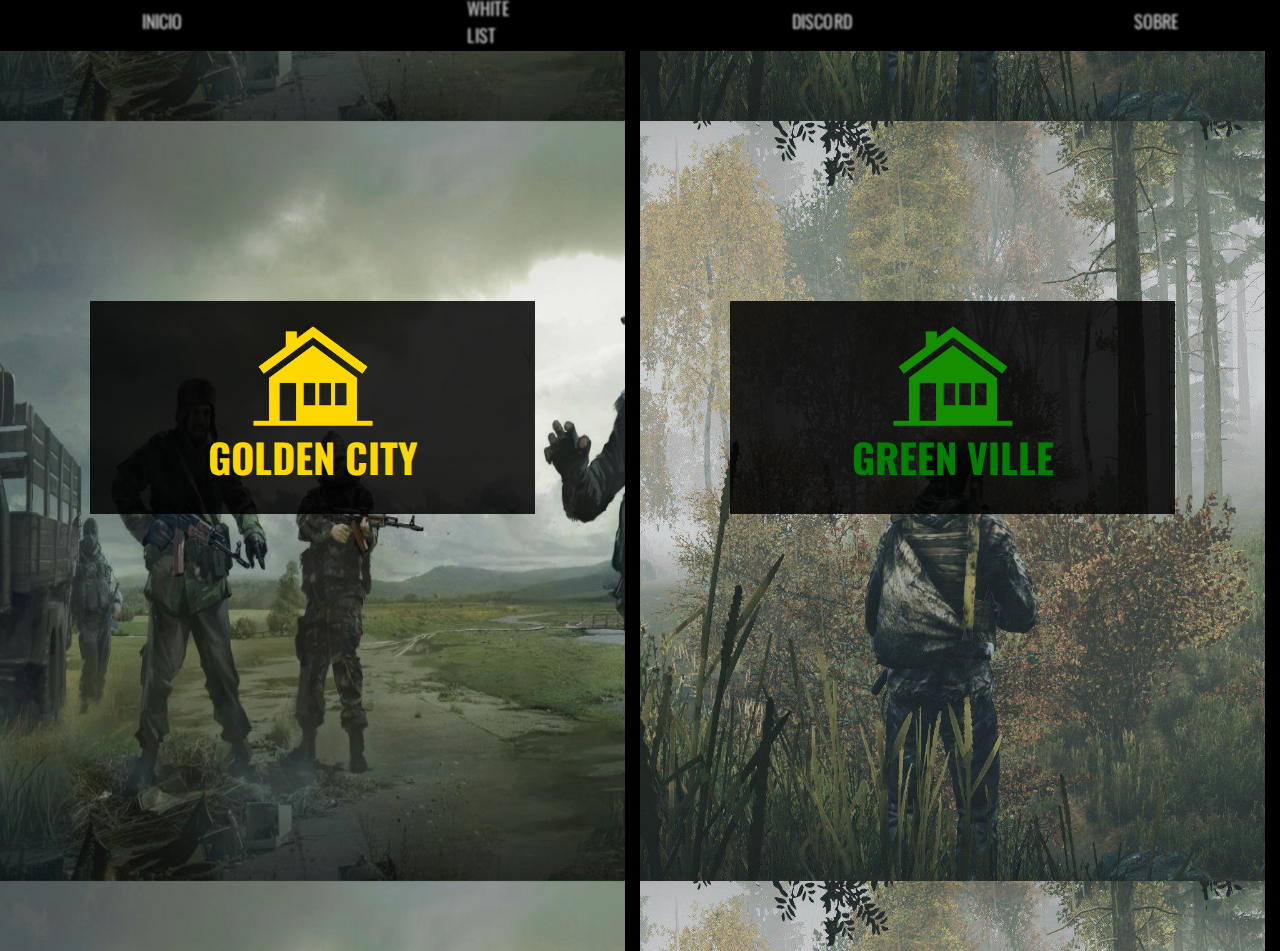
<file: html/servidores.html>
<!DOCTYPE html>
<html lang="en">

<head>
    <meta charset="UTF-8">
    <meta name="viewport" content="width=device-width, initial-scale=1.0">
    <link rel="shortcut icon" href="../image/logoverde.png">
    <link rel="stylesheet" href="../css/servidores.css">
    <link href="https://fonts.googleapis.com/css2?family=Oswald&display=swap" rel="stylesheet">
    <title>Servidores - Haufen</title>
</head>

<body>
    <nav class="barra">
        <ul>
            <li><a href="../index.php">Inicio</a></li>
            <li><a href="../html/wl.html">White List</a></li>
            <li><a href="https://discord.gg/QsYqCMm" target="_blank">Discord</a></li>
            <li><a href="../html/sobre.html">Sobre</a></li>


        </ul>
    </nav>

    <section>
        <div class="slide" id="golden">
            <div class="spaceCity">
                <img src="../image/golden.png" alt="" class="imgCity">
                <h1 class="titGolden"> Golden City</h1>
            </div>
            <div class="serv">
                <h2>O que é Golden City ?</h2>
                <p>Golden City é o nosso servidor de Role Play do jogo ARMA III(3), nele somos cidadões e podemos
                    trabalhar em várias coisas, entrar em facções e até mesmo se eleger como prefeito podendo fazer
                    alterações em impostos e outros. Sistema esse que só pode ser encontrado em nosso servidor. O RP de
                    Golden City, assim como Green Ville, é um hard RP. Então devemos lembrar que você necessitara
                    interagir com os outros cidadões para conseguir suas coisas. Vale a pena ressaltar que o mod
                    principal Golde City Roleplay é um mod criado pela nossa staff para o nosso servidor, com o objetivo
                    de trazer uma experiência única no nosso RP. </p>

                <h2>ModPack</h2>
                <ul>
                    <li>Golden City Roleplay (Mod Exclusivo)</li>
                    <li>Task Force Radio</li>
                    <li>CBA_A3</li>
                </ul>
            </div>
        </div>

        <div class="slide">
            <div class="spaceCity">
                <img src="../image/green.png" alt="" class="imgCity">
                <h1 class="titGreen"> Green Ville</h1>
            </div>
            <div class="serv">
                <h2>O que é Green Ville ?</h2>
                <p>Green Ville é o nosso servidor de Role Play do jogo DayZ, nele somos sobreviventes de um mundo
                    pós-apocalítico. Em um RP voltado mais para a sobrevivência, em Green Ville podemos criar
                    comunidades, bases, amigos e inimigos, mas lembre-se, sempre tentando sobreviver. Para maior
                    imersividade e para não ser punido leia as regras </p>

                <h2>ModPack</h2>
                <ul>
                    <li>[Remastered] Arma Weapon Pack</li>
                    <li>Notes</li>
                    <li>GoreZ</li>
                    <li>CreepyZombies</li>
                    <li>MedicalAttention</li>
                    <li>MuchStuffPack</li>
                    <li>MunghardsItempack</li>
                    <li>DeerIsle</li>
                    <li>GVRP (Mod Exclusivo)</li>
                    <li>Community-Online-Tools</li>
                    <li>CF</li>
                </ul>
                <h2>História</h2>
                <h4>07 JANEIRO DE 2019</h4>

                <p>
                    <b> Fox News;</b> Muito bom dia meus caros espectadores! Foi registrada hoje a primeira morte pelo
                    novo
                    vírus HG-P4, os cientistas ainda não sabem muito sobre a origem desse vírus, mas um estudo básico
                    feito no laboratório do governo russo indica que seja um vírus existente no mundo desde meados de
                    1980 que sofreu grande mutação devido ao mal descarte de tecnologias radioativas e poluição, sabe-se
                    que o vírus tem alto índice de contágio por ser disseminado facilmente pelo ar, mas somente um caso
                    foi confirmado até hoje, mais atualizações fique ligado na Fox News. </p>


                <h4>16 JANEIRO DE 2019</h4>
                <p>
                    <b>Fox News;</b> Uma boa noite a todos espectadores, estamos aqui hoje com o presidente Olak Diak,
                    para falar
                    um pouco sobre o vírus HG-P4, que vem se disseminando no país em uma velocidade fora de controle,
                    chegando a 15.000 casos em 1 semana.
                    <br>
                    [...]
                    <br>
                    <b> Olak Diak;</b> Agradeço a oportunidade de falar em rede nacional sobre essa disseminação viral
                    que está
                    acontecendo, por enquanto só sabemos que essa doença é disseminada pelo ar, podendo passar de uma
                    pessoa
                    para outra como uma gripe comum, por enquanto toda nossa recomendação é o isolamento total, fiquem
                    em
                    casa, será distribuídos comidas para todas famílias que serão deixadas na porta de suas casas pelo
                    exército, quaisquer atualizações estarei entrando ao-vivo para comunicar toda a população!</p>

                <h3>O ÚLTIMO CONTATO</h3>
                <h4>Fox News; 03 Fevereiro de 2019</h4>

                <p> <b>HORAS - 7.00 P.M</b>
                    <br>
                    Tudo virou um caos! infelizmente a comida está acabando, o exercito não tem mais recursos bélicos e
                    suprimentos para manter a ordem da população, não temos mais noticias da real situação que se
                    encontra o mundo, o exército abriu cerca de 10 centros de refugiados, as evacuações continuam,
                    aguarde nos centros de suas cidades para a chegada da guarda nacional, acreditamos que tudo ficará
                    bem!
                    <br>
                    <br>
                    <b> HORAS - 17.30 P.M</b>
                    <br>
                    Os primeiros contaminados estão apresentando comportamento estranhos pós morte, segundo cientistas e
                    médicos a morte cerebral não acontece, possibilitando movimentação de membros inconscientemente,
                    infelizmente não sabe se isso acontece com todos por ser um fato que aconteceu com menos de 30% dos
                    mortos pelo vírus, DEUS TENHA PIEDADE DE NÓS!</p>

                <h3>O FIM DO INÍCIO DE TUDO - 05 MAIO DE 2019</h3>

                <p>O exercito ficou sem suprimentos, o Presidente Olak autoriza bombardeio e fuzilamento de todos civis
                    em centros urbanos e centros de refugiados, já não há mais solução para humanidade, já é certo que
                    após a morte pelo vírus HG-P4 em até 15 dias você irá virar um deles, um morto-vivo ou melhor um
                    zumbi, muitas pessoas conseguiram fugir tentando salvar suas vidas de bombardeios ou dos
                    fuzilamentos, não se tem uma cura, muitos tentam fugir de Deer Isle, mas sem muito exito, uma grande
                    parte da população acredita que esse vírus não atingiu outros paises, mas infelizmente é algo que
                    nunca saberemos.
                    CAMBIO FINAL .</p>

                <p># História escrita por Leon.</p>


            </div>
        </div>

    </section>

</body>

</html>
</file>
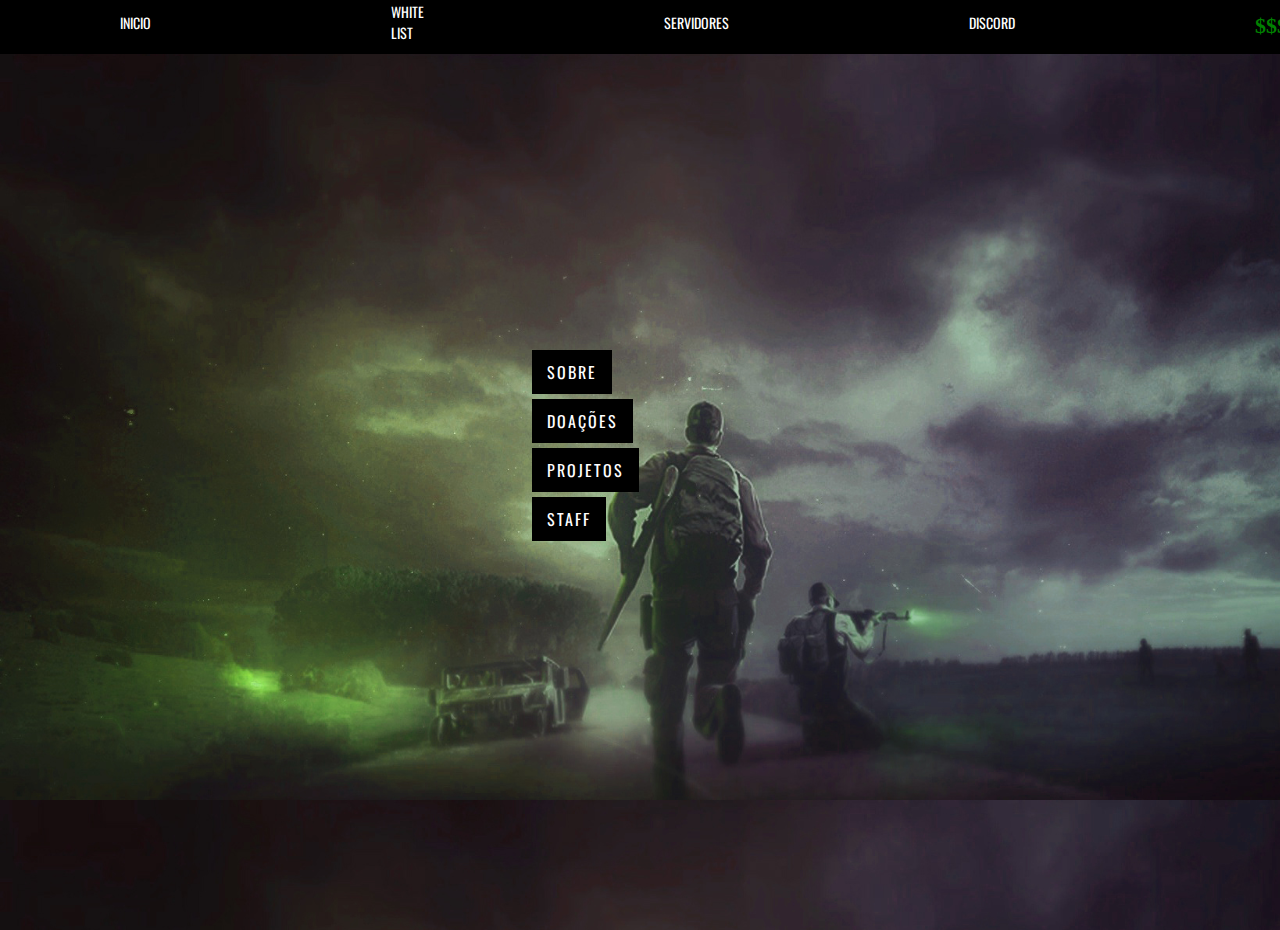
<file: html/sobre.html>
<!DOCTYPE html>
<html lang="en">

<head>
    <meta charset="UTF-8">
    <meta name="viewport" content="width=device-width, initial-scale=1.0">
    <link rel="shortcut icon" href="../image/logoverde.png">
    <link href="https://fonts.googleapis.com/css2?family=Oswald&display=swap" rel="stylesheet">
    <link rel="stylesheet" href="../css/sobre.css">
    <title> Informações - Haufen</title>
</head>

<body>


    <nav class="barra">
        <ul>
            <li><a href="../index.php">Inicio</a></li>
            <li><a href="../html/wl.html">White List</a></li>
            <li><a href="../html/servidores.html">Servidores</a></li>
            <li><a href="https://discord.gg/QsYqCMm" target="_blank">Discord</a></li>
            <li><a href="#" class="donate"><b>$$$</b></a></li>
        </ul>
    </nav>


    <div class="test">
        <div id="desc">
            <ul>
                <li data-text="sobre"><a href="#" id="sobre">Sobre</a> </li>
                <li data-text="doacoes"><a href="#" id="doacoes">Doações</a></li>
                <li data-text="projetos"><a href="#" id="projetos">Projetos</a></li>
                <li data-text="staff"><a href="#" id="staff">Staff</a></li>
            </ul>
        </div>
        <div id="desc2">
            <ul>
                <li id="infoSobre" class="animacaoPre">
                    <h1>Sobre</h1>
                    <div class="artigos">
                        <h2>O que é a comunidade Haufen?</h2>
                        <p> Primeiramente, seja bem-vindo a nossa comunidade, sei que está curioso para saber quem nós
                            somos, então deixe-me nos apresentar. A comunidade Haufen é um grupo de jovens players
                            (jogadores) e programadores, que buscam com seus
                            servidores, a partir do estilo de jogo Role Play(RP), maior imersão na sua jogatina.
                            Tornando elas mais divertidas e realistas!! Imersão essa que buscamos trazer a partir de
                            nossas épicas histórias e modpacks únicos. Para mais informações sobre os nossos servidores,
                            histórias
                            e modpacks veja na aba <b>SERVIDORES</b>.</p>

                        <p>
                            Nossa Staff se dedica bastante para trazer a melhor qualidade em nossos servidores, tentando
                            sempre trazer novas atualizações e novos mods. Além disso, tentamos manter sempre uma
                            interação com
                            nossos membros, seja com espaço para mostrarem suas histórias de seus
                            personagens/comunidades, chat de sugestões
                            ou com eventos em nossos servidores. Procuramos sempre ser uma comunidade amigável e
                            inclusiva, buscando sempre expandir a nossa família.
                        </p>
                        <p>
                            Caso tenha se interessado e não faz parte da nossa comunidade faça nossa <b>WHITE LIST</b> e
                            entre em nosso <b> DISCORD</b>.
                        </p>
                        <img src="../image/logo.png" alt="Logo" class="sobreLogo">
                    </div>


                </li>
                <li id="infoDoacao" class="animacaoPre">
                    <h1>Doações</h1>
                    <div class="artigos">
                        <h2>Para que serve as doações ?</h2>
                        <p> A Haufen é uma comunidade autônoma que se mantem com a ajuda de nossos participantes. Suas
                            doções ajudam a manter o servidor e nos encoraja em nosso trabalho. Além disso, você tera a
                            oportunidade de ser recompensado com presentes em nossos servidores.</p>
                        <h2>Como você pode doar?</h2>
                        <p>Para doar click no cifrão no canto superior direito, lá você será redirecionando para o nosso
                            /(Paypal)/. </p>

                        <img src="../image/retrato.jpg" alt="" class="imgDoacao">

                    </div>


                </li>
                <li id="infoProjeto" class="animacaoPre">
                    <h1>Projetos</h1>
                    <div class="artigos">
                        <h2>Nossos projetos atuais:</h2>
                        <p>Para informações mais detalhadas de algum de nossos projetos vá para aba <b>SERVIDORES</b> !!
                        </p>


                        <img src="../image/white.png" alt="" class="projeto_list"> <label>Green Ville</label>
                        <br>
                        <img src="../image/white.png" alt="" class="projeto_list"> <label>Golden City</label>

                        <h2>Futuros Projetos:</h2>
                        <img src="../image/white.png" alt="" class="projeto_list"> <label>Rust</label>
                        <br>
                        <img src="../image/white.png" alt="" class="projeto_list"> <label>GTAV</label>
                        <br>
                        <img src="../image/white.png" alt="" class="imgProjetos">
                    </div>

                </li>
                <li id="infoStaff" class="animacaoPre">
                    <h1>Staff</h1>

                    <h3>Conheça um pouco da nossa Staff.</h3>
                    <div class="staff_perfil">
                        
                        <img src="../image/fundo8.jpg" alt="" class="imgStaff">
                    
                        <div>
                        <h2>Yasmin Carvalho</h2>
                        <p>Olá meu nome é Yasmin, tenho 17 anos. Jogo desde os 6 anos e sou apaixonada por programação.</p>
                        </div>
                    </div>
                    <div class="staff_perfil">
                        <img src="../image/fundo8.jpg" alt="" class="imgStaff">
                        <div>
                        <h2>Yasmin Carvalho</h2>
                        <p>Olá meu nome é Yasmin, tenho 17 anos. Jogo desde os 6 anos e sou apaixonada por programação.</p>
                        </div>
                    </div>
                    <div class="staff_perfil">
                        <img src="../image/fundo8.jpg" alt="" class="imgStaff">
                        <div>
                        <h2>Yasmin Carvalho</h2>
                        <p>Olá meu nome é Yasmin, tenho 17 anos. Jogo desde os 6 anos e sou apaixonada por programação.</p>
                        </div>
                    </div>


                </li>
            </ul>

        </div>
    </div>



    <script src="../js/sobre.js"></script>
</body>

</html>
</file>
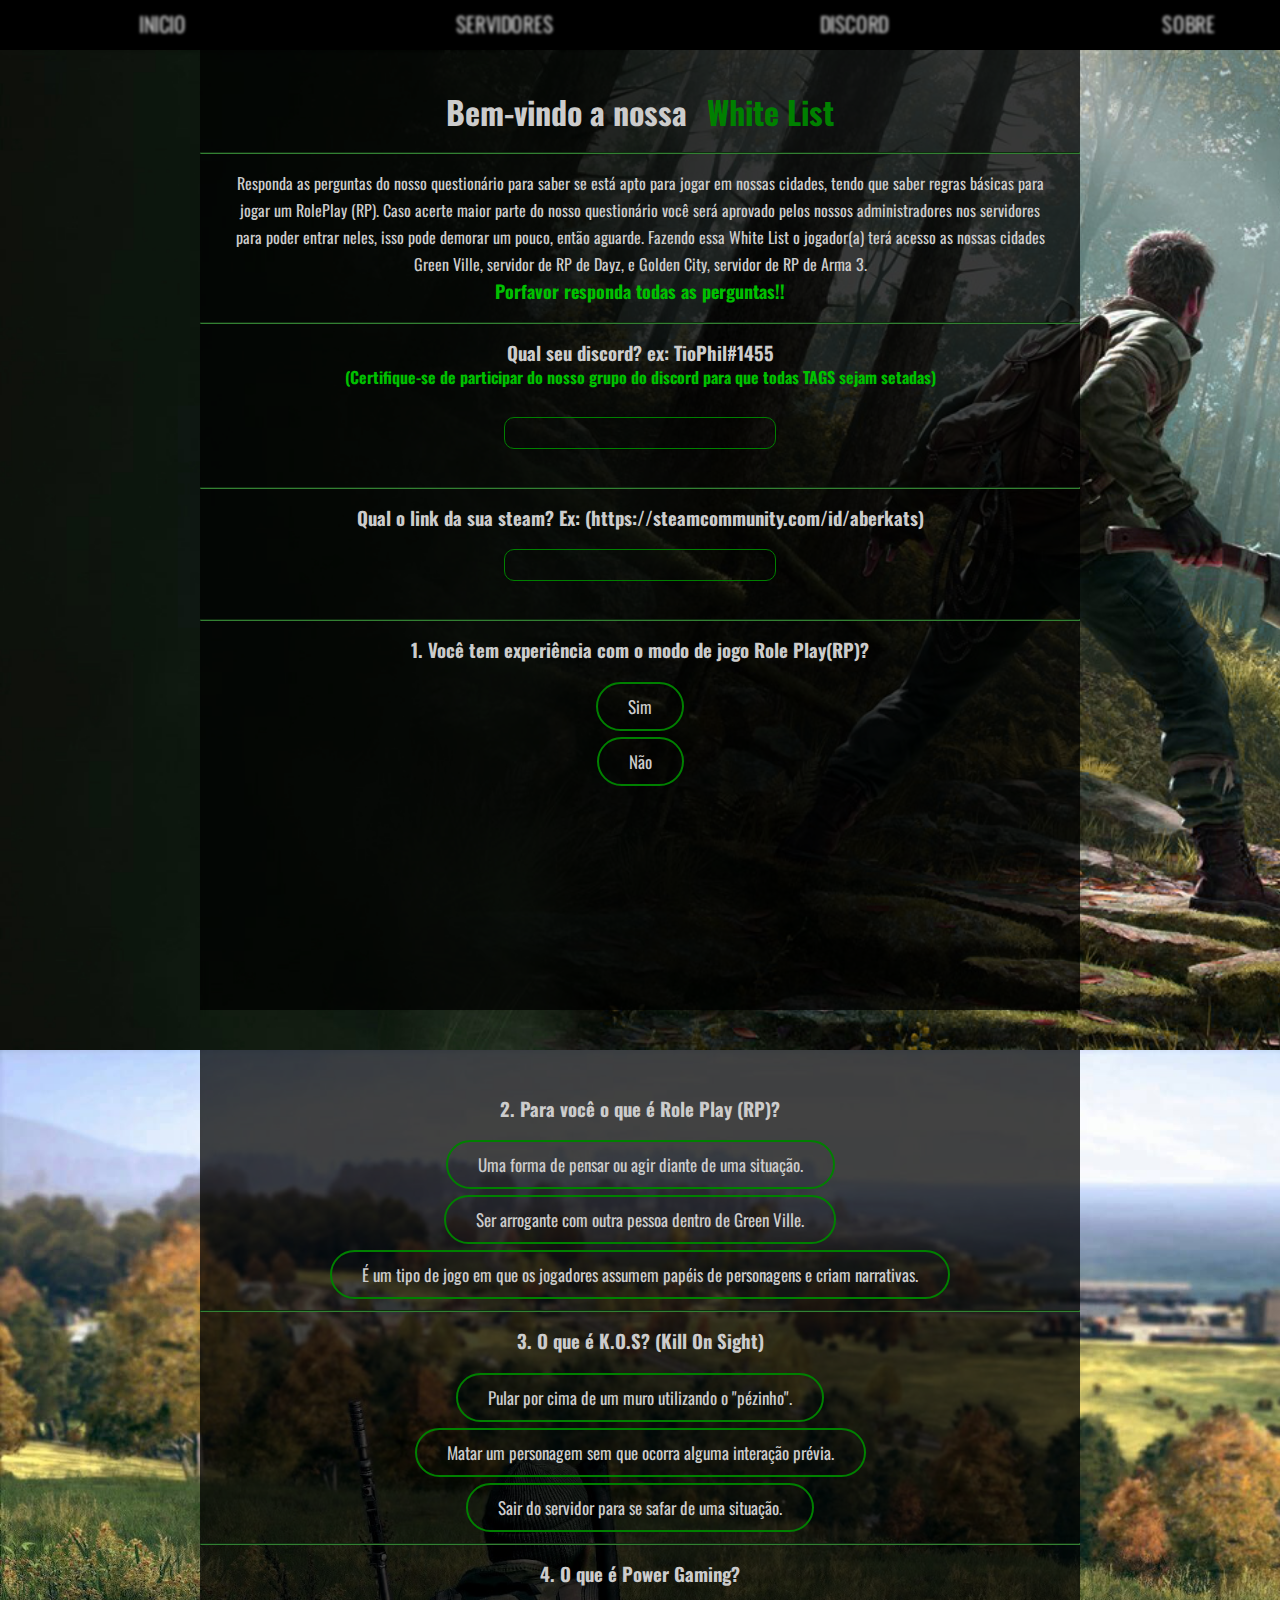
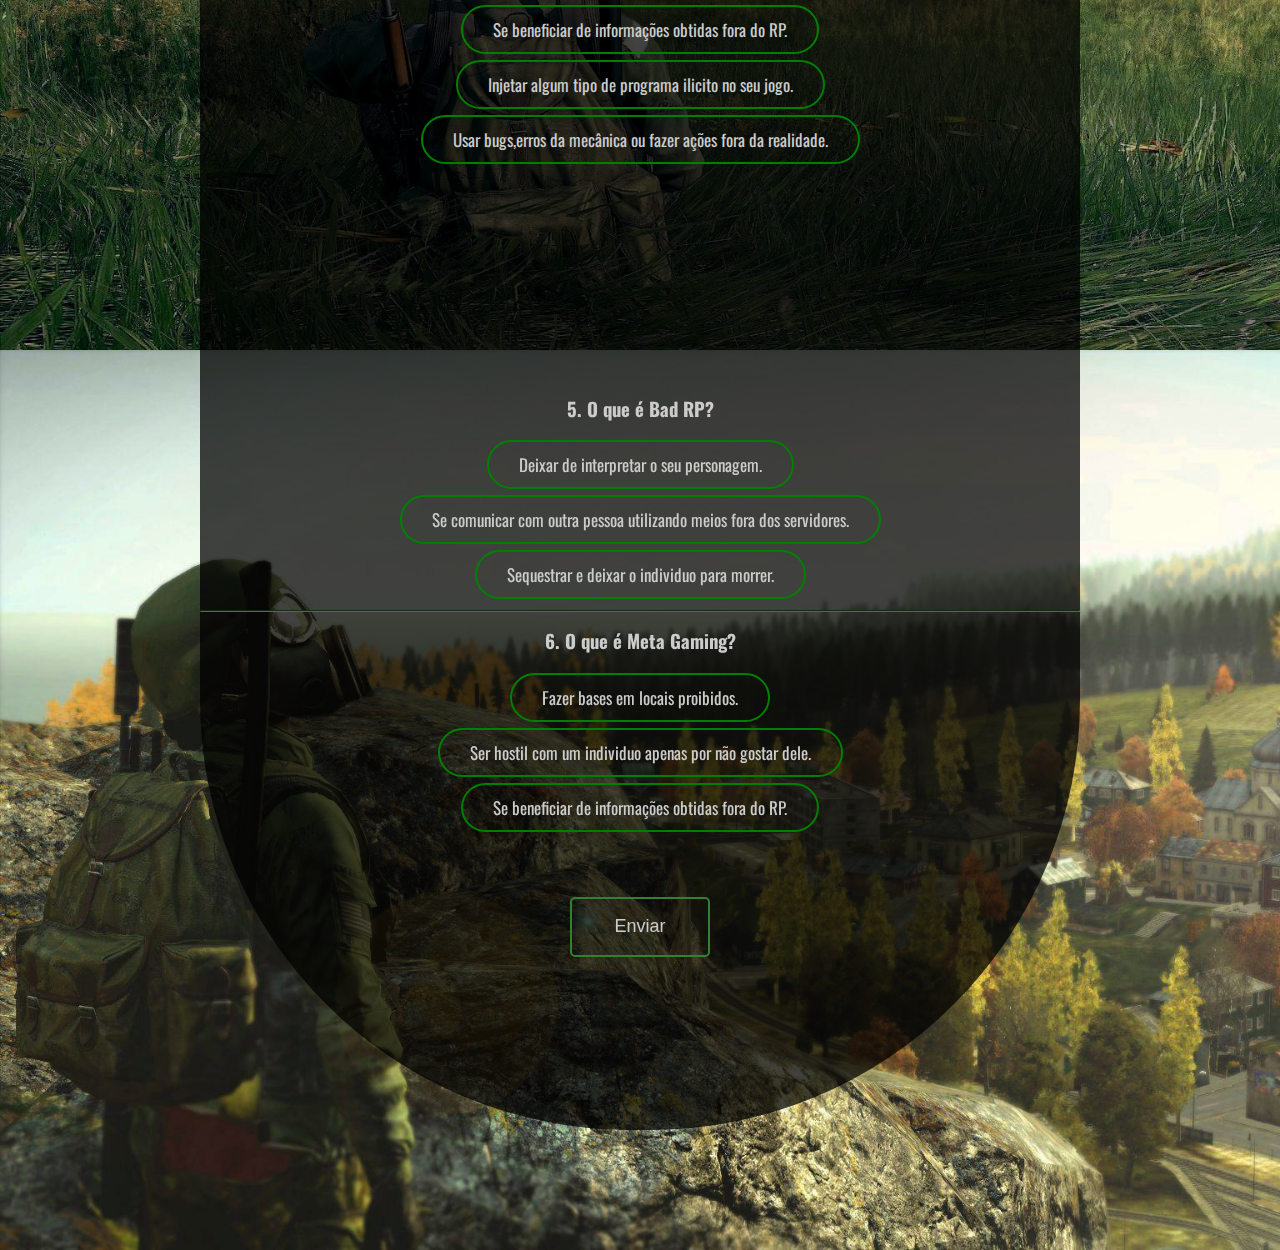
<file: html/wl.html>
<!DOCTYPE html>
<html lang="en">

<head>
    <meta charset="UTF-8">
    <meta name="viewport" content="width=device-width, initial-scale=1.0">
    <link rel="shortcut icon" href="../image/logoverde.png">
    <link rel="stylesheet" href="../css/wl.css">
    <link href="https://fonts.googleapis.com/css2?family=Oswald&display=swap" rel="stylesheet">

    <title>White List - Haufen</title>
</head>

<body>



    <nav class="barra">
        <ul>
            <li><a href="../index.php">Inicio</a></li>
            <li><a href="../html/servidores.html" >Servidores</a></li>
            <li><a href="https://discord.gg/QsYqCMm" target="_blank" >Discord</a></li>
            <li><a href="../html/sobre.html" >Sobre</a></li>
        </ul>
    </nav>




        <div class="container">
            <form name="WhitleList" method="POST" action="../php/wl.php">
            <div class="section">
                
                <div class="quadrado">
                    <div class="tituloDiv">
                        <h1>Bem-vindo a nossa </h1>
                        <h1 class="p2TituloDiv"> White List </h1>
                    </div>

                    <hr>

                    <p id="descricaoWL"> Responda as perguntas do nosso questionário para saber se está apto para jogar
                        em
                        nossas
                        cidades, tendo que saber regras básicas para jogar um RolePlay (RP). Caso acerte maior parte do
                        nosso
                        questionário você será aprovado pelos nossos administradores nos servidores para poder entrar
                        neles,
                        isso
                        pode demorar um pouco, então aguarde. Fazendo essa White List o jogador(a) terá acesso as nossas
                        cidades
                        Green Ville, servidor de RP de Dayz, e Golden City, servidor de RP de Arma 3.
                        <br>
                        <b class="aviso">Porfavor responda todas as perguntas!!</b> 
                    </p>
                    <hr>

                    <div class="div_pergunta">
                        
                            <h3>Qual seu discord? ex: TioPhil#1455</h3>
                            <h4 id="DiscordObs">(Certifique-se de participar do nosso grupo do discord para que todas
                                TAGS
                                sejam
                                setadas)</h4>
                            <input type="text" name="discord" id="discord" maxlength="25">


                            <hr>


                            <h3>Qual o link da sua steam? Ex: (https://steamcommunity.com/id/aberkats)</h3>
                            <input type="text" name="steam" id="steam" maxlength="60">

                            <hr>

                            <div id="q1">
                                <h3>1. Você tem experiência com o modo de jogo Role Play(RP)?</h3>

                                <input type="radio" name="resposta1" value="T" id="r1"><label for="r1"> Sim </label>
                                <br>
                                <input type="radio" name="resposta1" value="F" id="r2"><label for="r2"> Não </label>
                            </div>



                    </div>
                </div>
            
            </div>
            <div class="section">
                
                <div class="quadrado">
                    <div class="div_pergunta">
                        <div id="q2">
                            <h3>2. Para você o que é Role Play (RP)?</h3>

                            <input type="radio" name="resposta2" value="F" id="r3" required> <label for="r3"> Uma
                                forma
                                de pensar ou agir
                                diante de uma situação. </label>
                            <br>
                            <input type="radio" name="resposta2" value="F" id="r4" required> <label for="r4"> Ser
                                arrogante com outra pessoa
                                dentro de Green Ville.<span></span></label>
                            <br>
                            <input type="radio" name="resposta2" value="T" id="r5" required> <label for="r5"> É um
                                tipo
                                de jogo em que os
                                jogadores assumem papéis de personagens e criam narrativas.</label>

                        </div>

                        <hr>

                        <div id="q3">
                            <h3>3. O que é K.O.S? (Kill On Sight)</h3>

                            <input type="radio" name="resposta3" value="F" id="r6" required><label for="r6"> Pular
                                por
                                cima de um muro
                                utilizando o "pézinho".</label>
                            <br>
                            <input type="radio" name="resposta3" value="T" id="r7" required><label for="r7"> Matar
                                um
                                personagem sem que
                                ocorra alguma interação prévia.</label>
                            <br>
                            <input type="radio" name="resposta3" value="F" id="r8" required> <label for="r8"> Sair
                                do
                                servidor para se safar
                                de uma situação.</label>

                        </div>
                        <hr>

                        <div id="q4">
                            <h3>4. O que é Power Gaming? </h3>

                            <input type="radio" name="resposta4" value="F" id="r9"><label for="r9" required> Se
                                beneficiar de informações
                                obtidas fora do RP. </label>
                            <br>
                            <input type="radio" name="resposta4" value="F" id="r10"><label for="r10" required>
                                Injetar
                                algum tipo de programa
                                ilicito no seu jogo. </label>
                            <br>
                            <input type="radio" name="resposta4" value="T" id="r11"><label for="r11" required> Usar
                                bugs,erros da mecânica ou
                                fazer ações fora da realidade. </label>

                        </div>

                    </div>


                </div>
            
            </div>
            <div class="section">
                
                <div class="quadrado" id="quadradoEspecial">
                    <div class="div_pergunta">
                        <div id="q5">
                            <h3>5. O que é Bad RP?</h3>

                            <input type="radio" name="resposta5" value="T" id="r12"> <label for="r12" required>
                                Deixar
                                de interpretar o seu
                                personagem.</label>
                            <br>
                            <input type="radio" name="resposta5" value="F" id="r13"> <label for="r13" required> Se
                                comunicar com outra pessoa
                                utilizando meios fora dos servidores.</label>
                            <br>
                            <input type="radio" name="resposta5" value="F" id="r14"><label for="r14" required>
                                Sequestrar e deixar o
                                individuo para morrer.</label>

                        </div>

                        <hr>

                        <div id="q6">
                            <h3>6. O que é Meta Gaming?</h3>

                            <input type="radio" name="resposta6" value="F" id="r15"> <label for="r15" required>
                                Fazer
                                bases em locais
                                proibidos.</label>
                            <br>
                            <input type="radio" name="resposta6" value="F" id="r16"> <label for="r16" required> Ser
                                hostil com um individuo
                                apenas por não gostar dele.</label>
                            <br>
                            <input type="radio" name="resposta6" value="T" id="r17"> <label for="r17" required> Se
                                beneficiar de informações
                                obtidas fora do RP.</label>

                        </div>

                        <br>
                    
                        <button type="submit" id="botao">Enviar</button>
                        
                    </div>

                </div>
            
            </div>
        </form>
        </div>
    








    <script src="../js/wl.js"></script>
</body>

</html>
</file>
<file: css/servidores.css>
body{
    margin: 0;
    padding: 0;
    font-family: 'Oswald', sans-serif;
    overflow-x: hidden;
   overflow-y: hidden;
    
}

.barra ul{

    align-items: center;
    margin: 0;
    padding: 0;
    background-color: black;
    height: 51px;
    display: flex;
    
    }
.barra ul li{
    list-style: none;
    margin: 0px 100px;
    transition: 0.5s;
    
    }  
.barra ul li a{
    margin-top: -10px;
    display: block;
    position: relative;
    text-decoration: none;
    padding: 5px 47px;
    color: white;
    font-size: 14px;
    text-transform: uppercase;
    transition: 0.5s;
    
    }
.barra ul:hover li a{
        transform: scale(1.3);
        opacity: .8;
        filter: blur(1px);
    }
.barra ul li a:hover{
      
        opacity: 1;
        filter: blur(0);
    }
.barra ul li a:before{
    content: '';
    position: absolute;
    top: 36.9px;
    left: 30px;
    width: 60%;
    height: 10%;
    background: green;
    transition:  1s;
    transform-origin: right;
    transform: scale(0);
    z-index: -1;
    }    
.barra ul li a:hover:before{
    transition: transform 1s;
    transform-origin: left;
    transform: scale(1);
    }
    



section{
    position: absolute;
    width: 100%;
    height:100vh ;
    display: flex;
    border-right: 2px solid black;
    
}

section .slide{
    position: relative;
    background: #0f0;
    height: 100%;
    flex: 1;
    border-right: 15px solid black;
    overflow: hidden;
    transition: .5s ease-in-out;
}


section .slide:hover{
    flex-grow: 5;
    overflow-x: hidden;
    overflow-y: scroll;
}

section #golden{
    overflow: hidden;
    
}

section .slide:nth-child(1){
    background: url(../image/fundo5.jpg);
    background-size: 1200px 760px;
    background-position: center;
}

section .slide:nth-child(2){
    background: url(../image/fundo8.jpg);
    background-size: 1200px 760px;
    background-position: center;
}

section .slide .serv{
    position: sticky;
    bottom: 0;
    margin: 50px;
    padding: 60px;
    background: black;
    color: white;
    display: none;
   overflow: hidden;
}



section .slide:hover .serv{
transition: .2s;
display: block;
   
}

section .slide .spaceCity {
    text-align: center;
    text-transform: uppercase;
    margin: 250px 90px 0px 90px;
    font-size: 20px;
    background: rgba(0, 0, 0, 0.849);
    overflow: hidden;
}

section .slide:hover .spaceCity{
    visibility: hidden;
    opacity: 0;
    transition: .5s;
    transform: translateY(100px);
}


.titGolden{
    color: gold;
    margin-top: -20px;
}
.titGreen{
    color: green;
    margin-top: -20px;
}

.imgCity{
    margin-top: 10px;
    height: 130px;
    width: 130px;
}
</file>
<file: css/sobre.css>
body{
    margin: 0;
    padding: 0;
    font-family: 'Oswald', sans-serif;
    background:url(../image/fundo4.jpg);
    background-size: 1500px 800px;
    transition: all .3s;
    overflow: hidden;
}

    .barra ul{

    align-items: center;
    margin: 0;
    padding: 0;
    background-color: black;
    height: 54px;
    display: flex;
    
    }

    .barra ul li{
    list-style: none;
    margin: 0px 60px;
    transition: 0.5s;
    
    }
    
    .barra ul li a{
    margin-top: -10px;
    display: block;
    position: relative;
    text-decoration: none;
    padding: 5px 60px;
    color: white;
    font-size: 14px;
    text-transform: uppercase;
    transition: 0.5s;
    
    }
    
    .barra ul:hover li a{
        transform: scale(1.3);
        opacity: .8;
        filter: blur(1px);
    }
    .barra ul li a:hover{
      
        opacity: 1;
        filter: blur(0);
    }
    .barra ul li a:before{
    content: '';
    position: absolute;
    top: 36.9px;
    left: 30px;
    width: 60%;
    height: 10%;
    background: green;
    transition:  1s;
    transform-origin: right;
    transform: scale(0);
    z-index: -1;
    }
    
    .barra ul li a:hover:before{
    transition: transform 1s;
    transform-origin: left;
    transform: scale(1);
    
    }



    .donate{
        margin-top: -2px !important;
        color: green !important;
        font-size: 22px !important;
        font-family: none;
    }



    #desc{
    display: flex;
    justify-content: center;
    align-items: center;
    min-height: 100vh;
    overflow: hidden;
    margin-top: -56px;
    margin-right: 250px;
    margin-left: 100px;

        
    }

    #desc ul, #desc2 ul{
        position: relative;
        display: flex;
        flex-direction: column;
    }

    #desc ul li, #desc2 ul li{
        list-style: none;
    }

    #desc ul li a {
        position: relative; 
        display: inline-block;
        padding: 10px 15px;
        text-decoration: none;
        background: black;
        color: white;
        text-transform: uppercase;
        letter-spacing: 2px;
        overflow: hidden;
        transition: 0.5s;
        z-index: 1;
    }
  

    #desc ul li a:hover{
        transform: scale(1.3);
        z-index: 1000;
        background: green;
        opacity: 1;
    }
   
    
       
    #desc2 h1{
     overflow: hidden;
    text-transform: uppercase;
    color: white;
    border: 4px solid white;
    border-right: 0px;
    border-left: 0px;
    margin: 15px 180px 0px 180px;
}

    #infoSobre,#infoDoacao,#infoProjeto,#infoStaff{
        display: none;
        text-align: center;
        margin-top: -17px;
        margin-bottom: -18px;
        margin-left: -100px;
        background:linear-gradient(180deg,rgb(0, 134, 0),rgb(0, 58, 0));
        border-left:4px solid white;
        width: 520px;
        height: 705px;   

    }

    .animacaoPre {
        display: block !important;
        position: fixed;
        top: 71px;
        right: -100%;
        transition: all .8s;
    }
    .animacao1{
        right: 0px;

    }

.artigos {
    color: white;
    border: 4px  solid white;
    border-top: 0px;
    text-align: justify;
    margin: 10px 20px 0px 20px;
    padding: 0px 10px;
}
.artigos h2 {
    text-transform: uppercase;
}

.sobreLogo{
    position: relative;
    left: 40%;
    height: 80px;
    width: 80px;
}

.imgDoacao{
    position: relative;
    left: 5%;
    height: 260px;
    width: 400px;
    border: 3px solid rgb(255, 255, 255);
    border-bottom: 0;

    margin-bottom: 25px;
   
}
.projeto_list{
    height: 35px;
    width: 35px;
    margin-bottom: -5px;
}

#infoProjeto label{
    text-transform: uppercase;
    font-size: 18px;
}


.imgProjetos{
    position: relative;
    left: 22%;
    border: 4px solid white;
    height: 200px;
    width: 200px;
    margin-bottom: 20px;
    margin-top: 35px;
}


#infoStaff h3{
    color: white;
    text-transform: uppercase;
}

.staff_perfil{
    display: flex;
    margin: 30px 20px;
    color: white;
    border: 2px solid white;
    padding: 5px 20px;
}

.staff_perfil p {
    text-align: justify;
    margin-left: 10px;
    margin-top: -17px;

}

.imgStaff{
    margin-top: 5px;
    height: 130px;
    width: 130px;
    margin-left: -6px;
    border: 4px solid white;
    border-radius: 100%;
    margin-bottom: 3px;
   

}
</file>
<file: css/wl.css>
body{
    
    
    background-image: url(../image/fundo2.jpg);
    font-family: 'Oswald', sans-serif;
    background-size: cover;
    margin: 0;
    line-height: 2;
    box-sizing: border-box;
    padding: 0;
    

}


.container {
margin-top: -20px;
    position: relative;
    width: 100%;
    
}

.container .section{
    position: sticky;
    top: 0;
    width: 100%;
    height: 100vh;
    background: #000000;

}

.container .section:nth-child(1){
    background: url(../image/fundo2.jpg);
    background-size: cover;
    width: 100%;
    height: 1000px;

}
.container .section:nth-child(2){
    background: url(../image/fundo7.jpg);
    background-size: cover;
    width: 100%;
    height:900px;
}
.container .section:nth-child(3){
    background: url(../image/fundo1.jpg);
    background-size: cover;
    
}


.barra ul{

margin: 0;
padding: 0;
background-color: black;
height: 70px;
display: flex;

}
.barraFimWl{
    margin-top: -19px;
    
}
.barraFimWl ul li a{
    margin-top: 18.8px;
    
}
.barraFimWl ul li a{
    margin: 0px -10px;
    margin-top: 20px;
}

.barra ul li{
list-style: none;
margin: 0px 100px;
transition: 0.5s;

}

.barra ul li a{
display: block;
position: relative;
text-decoration: none;
padding: 10px 47px;
color: white;
font-size: 14px;
text-transform: uppercase;
transition: 0.5s;

}

.barra ul:hover li a{
    transform: scale(1.5);
    opacity: .8;
    filter: blur(1px);
}
.barra ul li a:hover{
  
    opacity: 1;
    filter: blur(0);
}
.barra ul li a:before{
content: '';
position: absolute;
top: 36.9px;
left: 30px;
width: 60%;
height: 10%;
background: green;
transition:  1s;
transform-origin: right;
transform: scale(0);
z-index: -1;
}

.barra ul li a:hover:before{
transition: transform 1s;
transform-origin: left;
transform: scale(1);

}



.quadrado{
    background-color: rgba(0, 0, 0, 0.74);
    margin-left: 200px;
    margin-right: 200px;
    padding: 30px 0px;
    color: #ccc;
    text-align: center;
    height: 100vh;
    
}

hr{
    display: block;
    border-color: #338033;
}
#quadradoEspecial{
    height: 80vh;
    border-radius: 0px 0px 430px 430px;
    
}
.final{
    margin-top: 150px;
    align-items: center;
    height: 30vh;
    padding: 40px 10px 25px 0px;
}
.tituloDiv h1 , .tituloDiv h2{
    display: inline;
}

.p2TituloDiv{

    margin-left: 12px;
    color: green;
}

#descricaoWL{
   
    margin-left: 27px;
    margin-right: 27px;
    line-height: 27px;
}





.div_pergunta h3{
    margin: 10px;
    
}

#DiscordObs{
    margin-top: -20px;
    font-size: 16px;
    color: rgb(0, 192, 0);
}






.quadrado button{
    background: transparent;
    padding: 0px 5px;
    color: #ccc;
    width: 140px;
    height: 60px;
    border: 2px solid #338033;
    font-size: 18px;
    border-radius: 5px;
    transition: .6s;
    overflow: hidden;
    
}

.quadrado button:focus{
outline: none;
}

.quadrado button:before{
    content:'';
    background: rgb(255,255 ,255,.5);
    width: 60px;
    height: 100%;
    left:0 ;
    top: 0;
    opacity: .5s;
    filter: blur(30px);
    transform: translateX(-130px) skewX(-15deg);
}

.quadrado button:after{
    content: '';
    background: rgb(255,255 ,255,.2);
    width: 30px;
    height: 100%;
    left: 30px;
    top: 0;
    opacity: 0;
    filter: blur(30px);
    transform: translate(-100px) scaleX(-15deg);

}

.quadrado button:hover{
    background: green;
    cursor: pointer;
}
.quadrado button:hover::after{
    transform: translateX(300px) skewX(-15deg);
    opacity: 1;
    transition: .7s;
}

#botao{
    
    margin-top: 30px;
}




.quadrado input[type="text"]{
    width: 250px;
    height: 30px;
    padding: 0px 10px;
    background: transparent;
    color:green;
    border:1px solid green;
    border-radius: 10px;
    margin-top: -200px;
    margin-bottom: 30px;
}

.quadrado input[type="radio"]{
display: none;
}

.div_pergunta label {
  overflow: hidden;
    transform: (-50%,-50%);
    position: relative;
    color: #ccc;
    font-size: 17px;
    cursor: pointer;
    border: 2px solid green;
    padding: 10px 30px;
    border-radius: 30px;
    line-height: 55px;
    
}

input[type="radio"]:checked + label {
    
    background-color: green;
    color:white;
    transition: .5s;
}



.infoPosWl{
    margin-top: -5px;
    
}

.aviso{
    color: rgb(0, 192, 0);
    font-size: 18px;
}

#voltarInicio{
    margin-bottom: 70px;
}


footer{
    position: absolute;
    bottom: 0;
    width: 100%;
    padding: 3px 0px;
    color: white;
    background: rgb(0, 0, 0);

    display: flex;
    text-align: center;
    align-items: center;
    
}
footer h1{
    
    text-transform: uppercase;
    color: green;
    margin-top: 0;
    font-size: 25px;
    

}
footer p {
    margin-top: -15px;
    line-height: 20px;
    width: 720px;
    margin-left: 170px;

  
}
.descRoda{
    border-right: 2px solid white;
    width: 1050px;
    height: 100px;
}
.doar{
   margin-top: 10px;
    position: relative;
    right: -38%;
    background: green;
    color: white;
    font-size: 18px;
    height: 50px;
    width: 230px;
    border:0px;
    border-radius: 100px;
    transition: all .5s;
}
.doar:hover{
    background: #003d00;
    transition: all .5s;
    cursor: pointer;
}
</file>
